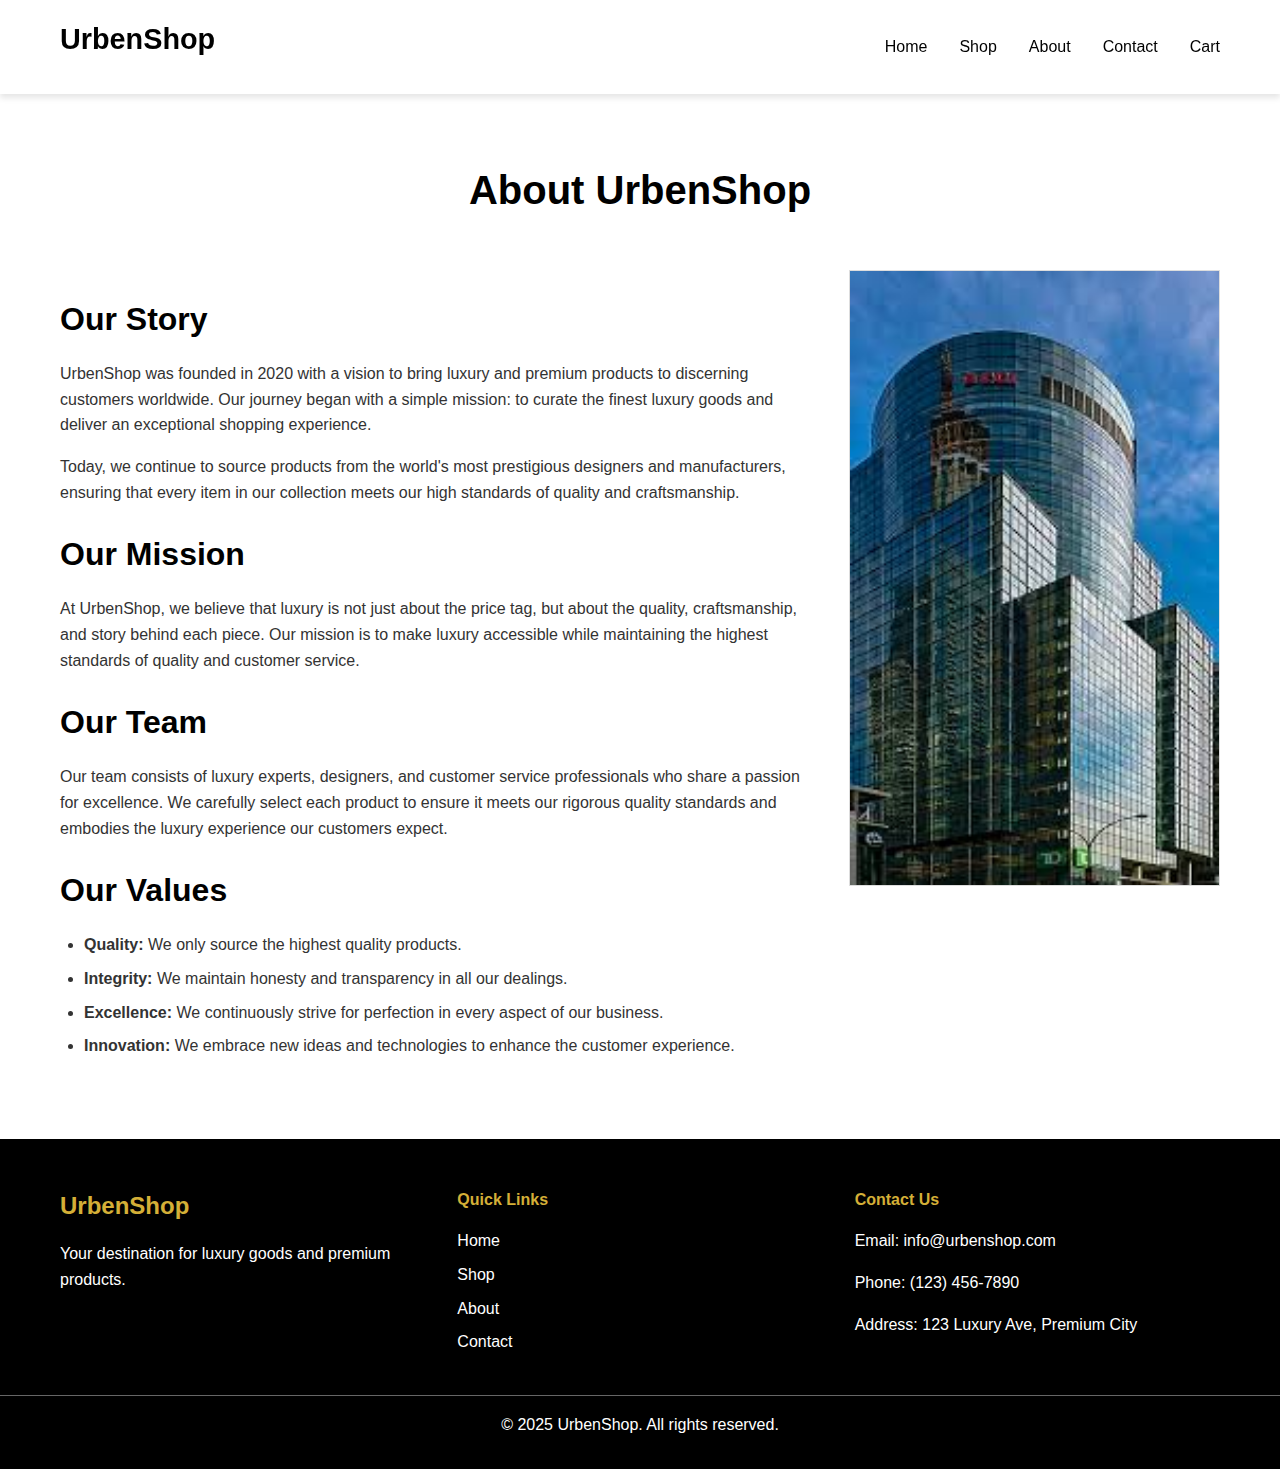
<file: about.html>
<!DOCTYPE html>
<html lang="en">
<head>
    <meta charset="UTF-8">
    <meta name="viewport" content="width=device-width, initial-scale=1.0">
    <title>About Us - UrbenShop</title>
    <link rel="stylesheet" href="css/style.css">
</head>
<body>
    <!-- Header Section with Navigation -->
    <header>
        <!-- Navigation bar with logo and links to all pages -->
        <nav class="navbar">
            <div class="nav-container">
                <div class="logo">
                    <h2>UrbenShop</h2>
                </div>
                <ul class="nav-menu">
                    <li><a href="index.html">Home</a></li>
                    <li><a href="shop.html">Shop</a></li>
                    <li><a href="about.html">About</a></li>
                    <li><a href="contact.html">Contact</a></li>
                    <li><a href="cart.html">Cart</a></li>
                </ul>
                <div class="hamburger">
                    <span class="bar"></span>
                    <span class="bar"></span>
                    <span class="bar"></span>
                </div>
            </div>
        </nav>
    </header>

    <!-- About Us Section -->
    <section class="about-us">
        <div class="container">
            <h1>About UrbenShop</h1>
            
            <!-- Information about UrbenShop, its purpose, and team -->
            <div class="about-content">
                <div class="about-text">
                    <h2>Our Story</h2>
                    <p>UrbenShop was founded in 2020 with a vision to bring luxury and premium products to discerning customers worldwide. Our journey began with a simple mission: to curate the finest luxury goods and deliver an exceptional shopping experience.</p>
                    
                    <p>Today, we continue to source products from the world's most prestigious designers and manufacturers, ensuring that every item in our collection meets our high standards of quality and craftsmanship.</p>
                    
                    <h2>Our Mission</h2>
                    <p>At UrbenShop, we believe that luxury is not just about the price tag, but about the quality, craftsmanship, and story behind each piece. Our mission is to make luxury accessible while maintaining the highest standards of quality and customer service.</p>
                    
                    <h2>Our Team</h2>
                    <p>Our team consists of luxury experts, designers, and customer service professionals who share a passion for excellence. We carefully select each product to ensure it meets our rigorous quality standards and embodies the luxury experience our customers expect.</p>
                    
                    <h2>Our Values</h2>
                    <ul class="values-list">
                        <li><strong>Quality:</strong> We only source the highest quality products.</li>
                        <li><strong>Integrity:</strong> We maintain honesty and transparency in all our dealings.</li>
                        <li><strong>Excellence:</strong> We continuously strive for perfection in every aspect of our business.</li>
                        <li><strong>Innovation:</strong> We embrace new ideas and technologies to enhance the customer experience.</li>
                    </ul>
                </div>
                
                <div class="about-image">
                    <img src="images/about.jpg" alt="UrbenShop Office">
                </div>
            </div>
        </div>
    </section>

    <!-- Footer with links and contact info -->
    <footer>
        <div class="footer-container">
            <div class="footer-section">
                <h3>UrbenShop</h3>
                <p>Your destination for luxury goods and premium products.</p>
            </div>
            <div class="footer-section">
                <h4>Quick Links</h4>
                <ul>
                    <li><a href="index.html">Home</a></li>
                    <li><a href="shop.html">Shop</a></li>
                    <li><a href="about.html">About</a></li>
                    <li><a href="contact.html">Contact</a></li>
                </ul>
            </div>
            <div class="footer-section">
                <h4>Contact Us</h4>
                <p>Email: info@urbenshop.com</p>
                <p>Phone: (123) 456-7890</p>
                <p>Address: 123 Luxury Ave, Premium City</p>
            </div>
        </div>
        <div class="footer-bottom">
            <p>&copy; 2025 UrbenShop. All rights reserved.</p>
        </div>
    </footer>

    <script src="javascript/script.js"></script>
</body>
</html>
</file>
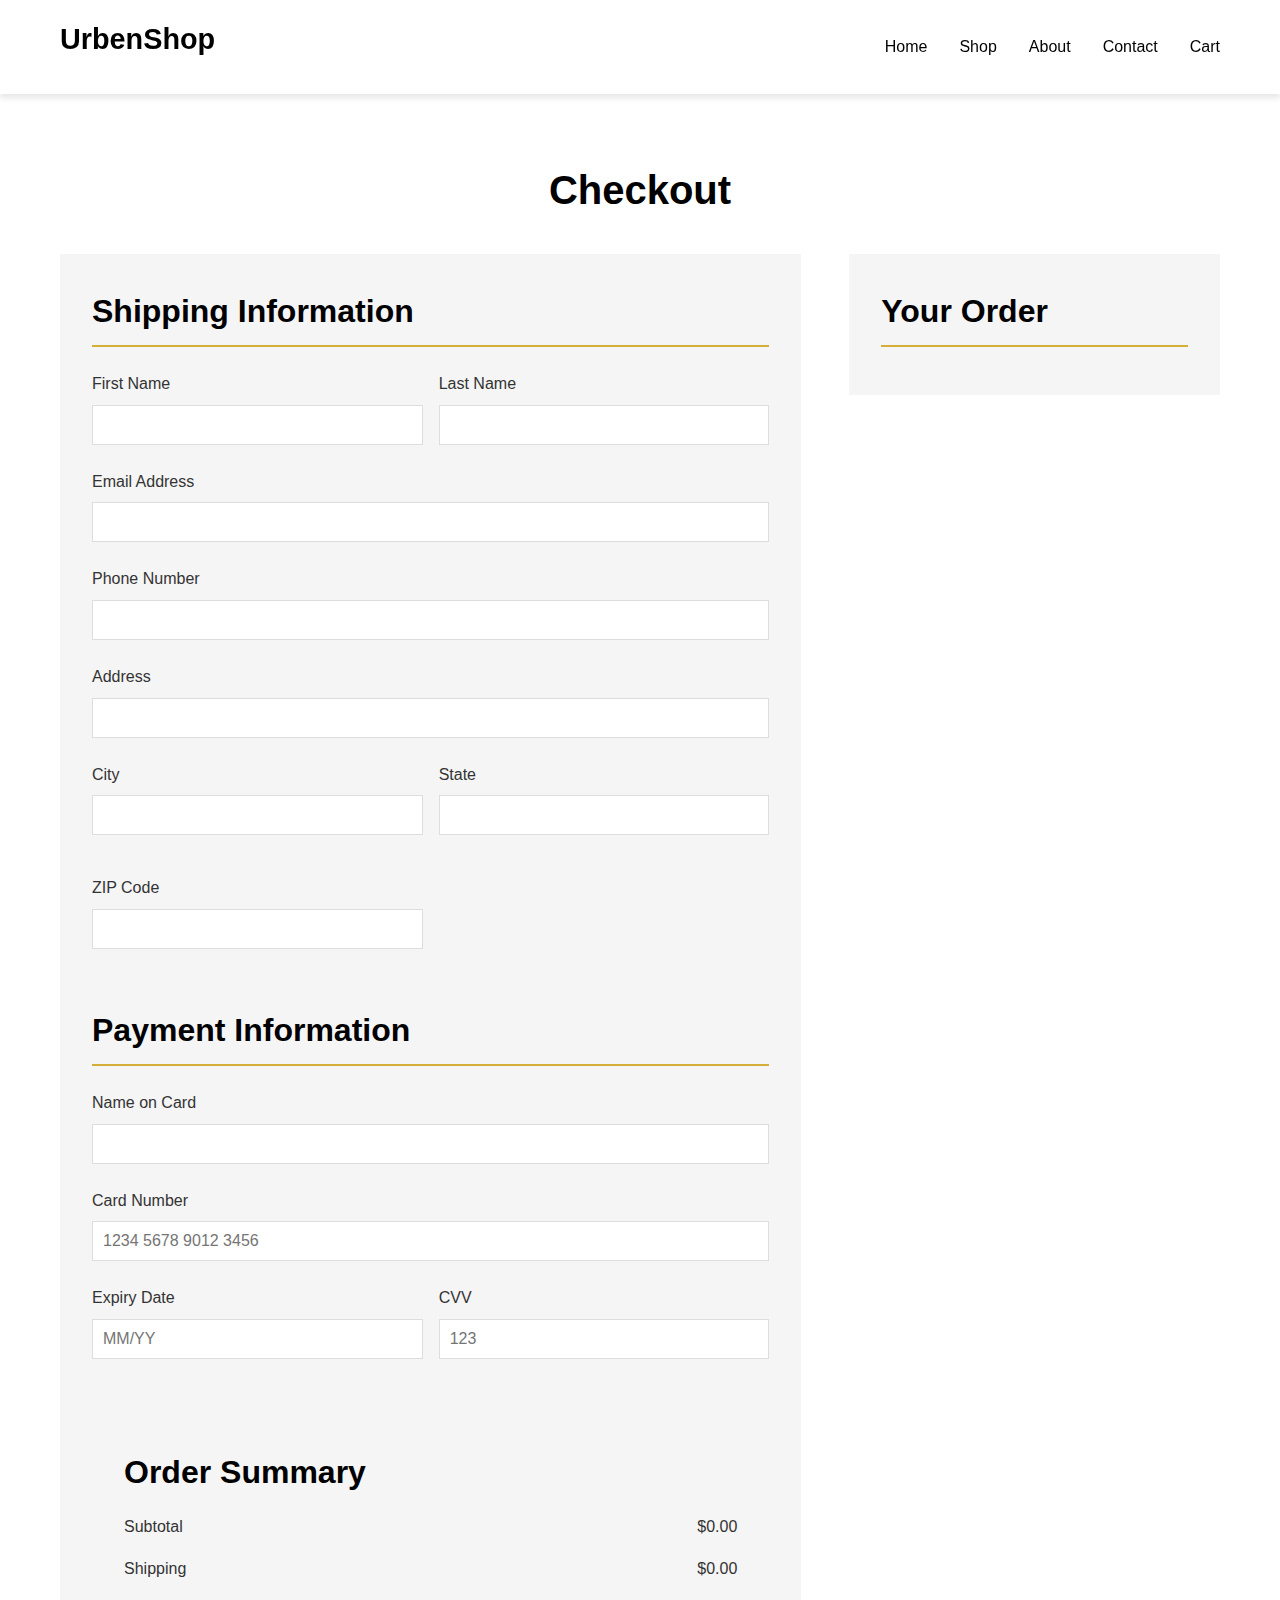
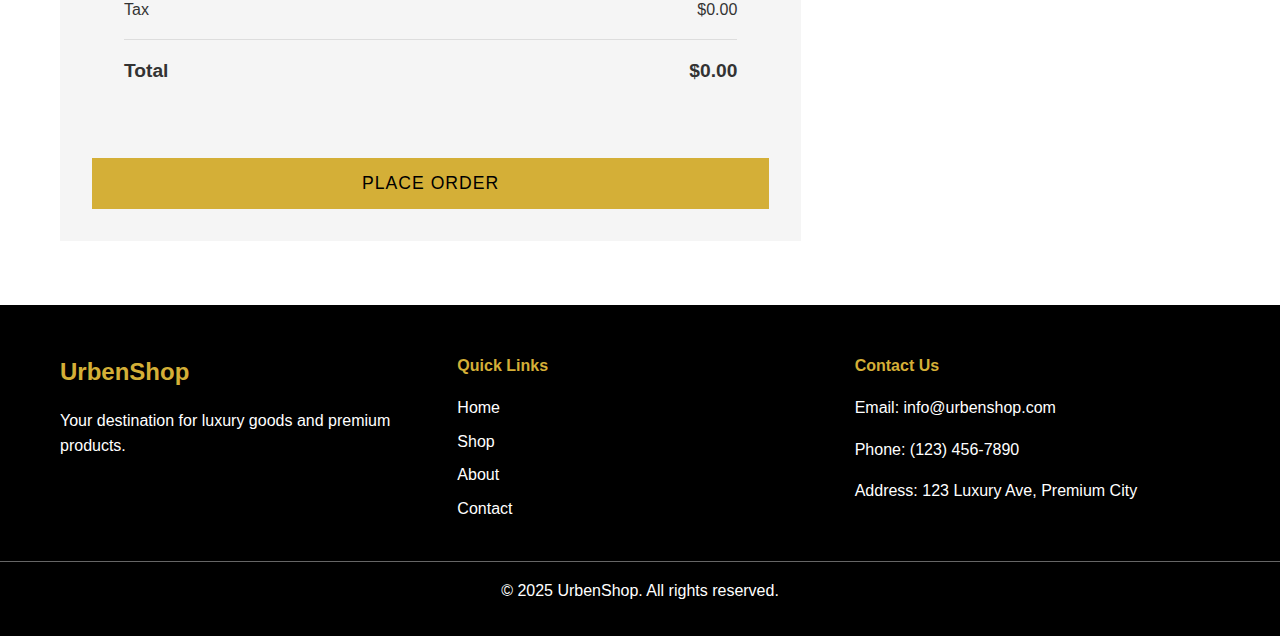
<file: checkout.html>
<!DOCTYPE html>
<html lang="en">
<head>
    <meta charset="UTF-8">
    <meta name="viewport" content="width=device-width, initial-scale=1.0">
    <title>Checkout - UrbenShop</title>
    <link rel="stylesheet" href="css/style.css">
</head>
<body>
    <!-- Header Section with Navigation -->
    <header>
        <!-- Navigation bar with logo and links to all pages -->
        <nav class="navbar">
            <div class="nav-container">
                <div class="logo">
                    <h2>UrbenShop</h2>
                </div>
                <ul class="nav-menu">
                    <li><a href="index.html">Home</a></li>
                    <li><a href="shop.html">Shop</a></li>
                    <li><a href="about.html">About</a></li>
                    <li><a href="contact.html">Contact</a></li>
                    <li><a href="cart.html">Cart</a></li>
                </ul>
                <div class="hamburger">
                    <span class="bar"></span>
                    <span class="bar"></span>
                    <span class="bar"></span>
                </div>
            </div>
        </nav>
    </header>

    <!-- Checkout Section -->
    <section class="checkout">
        <div class="container">
            <h1>Checkout</h1>
            
            <div class="checkout-container">
                <!-- Form for user details and payment info -->
                <form class="checkout-form" id="checkoutForm" onsubmit="return validateCheckoutForm(event)">
                    <div class="form-section">
                        <h2>Shipping Information</h2>
                        
                        <div class="form-row">
                            <div class="form-group">
                                <label for="firstName">First Name</label>
                                <input type="text" id="firstName" name="firstName" required>
                            </div>
                            
                            <div class="form-group">
                                <label for="lastName">Last Name</label>
                                <input type="text" id="lastName" name="lastName" required>
                            </div>
                        </div>
                        
                        <div class="form-group">
                            <label for="email">Email Address</label>
                            <input type="email" id="email" name="email" required>
                        </div>
                        
                        <div class="form-group">
                            <label for="phone">Phone Number</label>
                            <input type="tel" id="phone" name="phone" required>
                        </div>
                        
                        <div class="form-group">
                            <label for="address">Address</label>
                            <input type="text" id="address" name="address" required>
                        </div>
                        
                        <div class="form-row">
                            <div class="form-group">
                                <label for="city">City</label>
                                <input type="text" id="city" name="city" required>
                            </div>
                            
                            <div class="form-group">
                                <label for="state">State</label>
                                <input type="text" id="state" name="state" required>
                            </div>
                            
                            <div class="form-group">
                                <label for="zip">ZIP Code</label>
                                <input type="text" id="zip" name="zip" required>
                            </div>
                        </div>
                    </div>
                    
                    <div class="form-section">
                        <h2>Payment Information</h2>
                        
                        <div class="form-group">
                            <label for="cardName">Name on Card</label>
                            <input type="text" id="cardName" name="cardName" required>
                        </div>
                        
                        <div class="form-group">
                            <label for="cardNumber">Card Number</label>
                            <input type="text" id="cardNumber" name="cardNumber" placeholder="1234 5678 9012 3456" required>
                        </div>
                        
                        <div class="form-row">
                            <div class="form-group">
                                <label for="expiryDate">Expiry Date</label>
                                <input type="text" id="expiryDate" name="expiryDate" placeholder="MM/YY" required>
                            </div>
                            
                            <div class="form-group">
                                <label for="cvv">CVV</label>
                                <input type="text" id="cvv" name="cvv" placeholder="123" required>
                            </div>
                        </div>
                    </div>
                    
                    <!-- Order Summary -->
                    <div class="order-summary">
                        <h2>Order Summary</h2>
                        <div class="summary-item">
                            <span>Subtotal</span>
                            <span id="subtotal">$0.00</span>
                        </div>
                        <div class="summary-item">
                            <span>Shipping</span>
                            <span id="shipping">$0.00</span>
                        </div>
                        <div class="summary-item">
                            <span>Tax</span>
                            <span id="tax">$0.00</span>
                        </div>
                        <div class="summary-line"></div>
                        <div class="summary-item total">
                            <span>Total</span>
                            <span id="total">$0.00</span>
                        </div>
                    </div>
                    
                    <!-- Place Order Button -->
                    <button type="submit" class="btn place-order-btn">Place Order</button>
                </form>
                
                <!-- Cart Preview -->
                <div class="cart-preview">
                    <h2>Your Order</h2>
                    <div class="cart-items-preview" id="cartPreviewItems">
                        <!-- Cart items will be populated by JavaScript -->
                    </div>
                </div>
            </div>
        </div>
    </section>

    <!-- Footer with links and contact info -->
    <footer>
        <div class="footer-container">
            <div class="footer-section">
                <h3>UrbenShop</h3>
                <p>Your destination for luxury goods and premium products.</p>
            </div>
            <div class="footer-section">
                <h4>Quick Links</h4>
                <ul>
                    <li><a href="index.html">Home</a></li>
                    <li><a href="shop.html">Shop</a></li>
                    <li><a href="about.html">About</a></li>
                    <li><a href="contact.html">Contact</a></li>
                </ul>
            </div>
            <div class="footer-section">
                <h4>Contact Us</h4>
                <p>Email: info@urbenshop.com</p>
                <p>Phone: (123) 456-7890</p>
                <p>Address: 123 Luxury Ave, Premium City</p>
            </div>
        </div>
        <div class="footer-bottom">
            <p>&copy; 2025 UrbenShop. All rights reserved.</p>
        </div>
    </footer>

    <script src="javascript/script.js"></script>
</body>
</html>
</file>
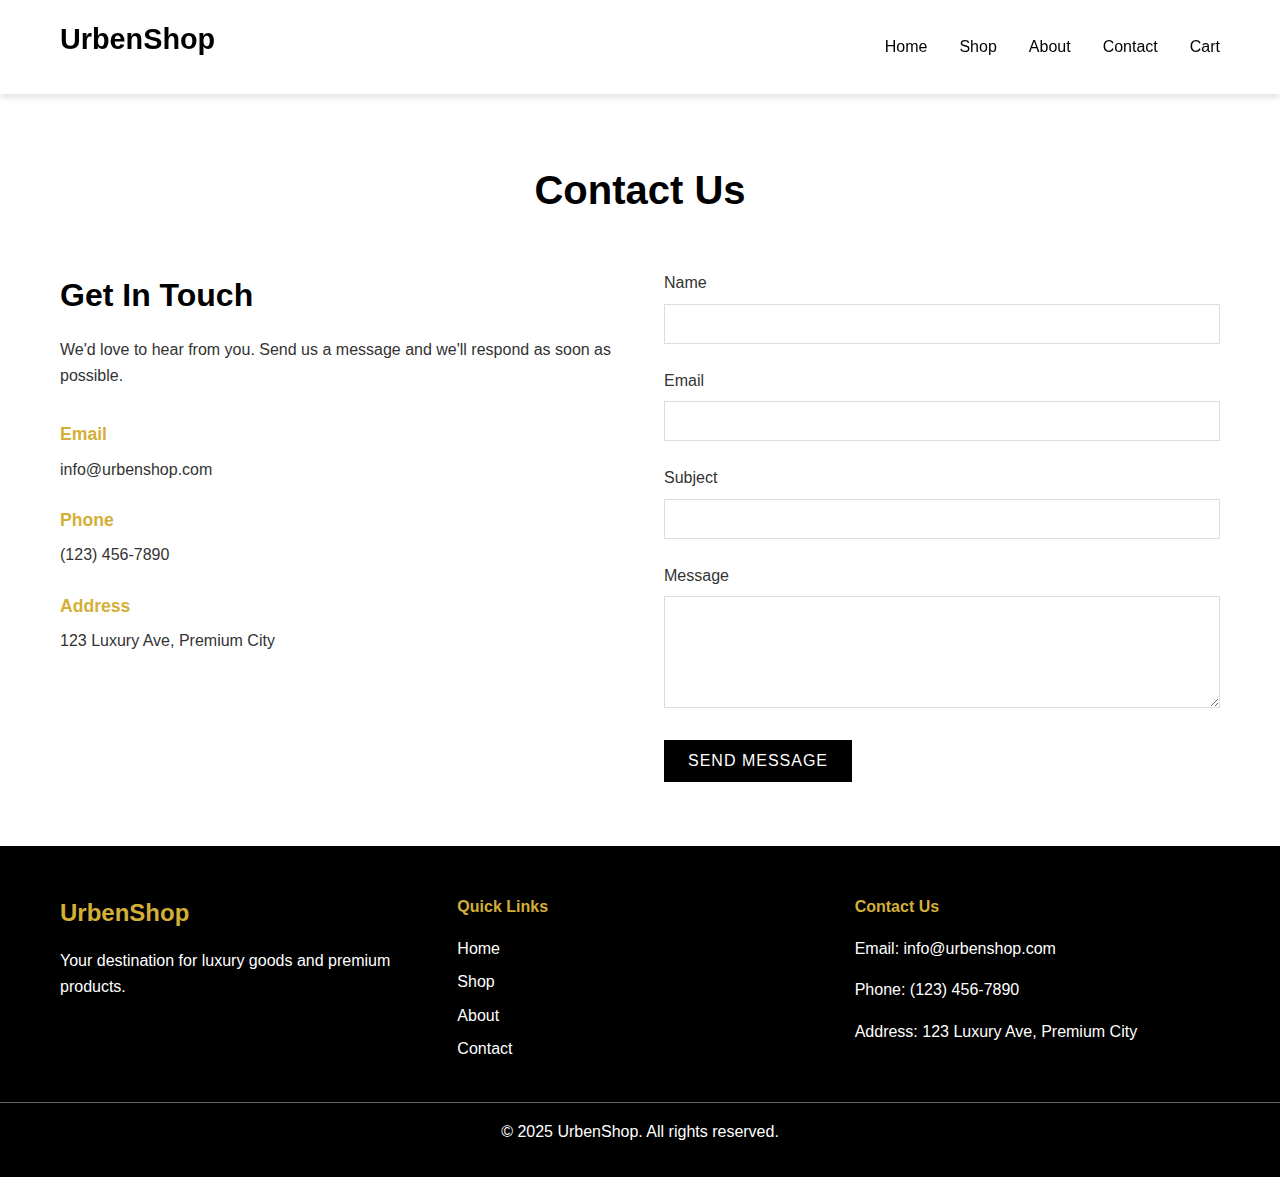
<file: contact.html>
<!DOCTYPE html>
<html lang="en">
<head>
    <meta charset="UTF-8">
    <meta name="viewport" content="width=device-width, initial-scale=1.0">
    <title>Contact Us - UrbenShop</title>
    <link rel="stylesheet" href="css/style.css">
</head>
<body>
    <!-- Header Section with Navigation -->
    <header>
        <!-- Navigation bar with logo and links to all pages -->
        <nav class="navbar">
            <div class="nav-container">
                <div class="logo">
                    <h2>UrbenShop</h2>
                </div>
                <ul class="nav-menu">
                    <li><a href="index.html">Home</a></li>
                    <li><a href="shop.html">Shop</a></li>
                    <li><a href="about.html">About</a></li>
                    <li><a href="contact.html">Contact</a></li>
                    <li><a href="cart.html">Cart</a></li>
                </ul>
                <div class="hamburger">
                    <span class="bar"></span>
                    <span class="bar"></span>
                    <span class="bar"></span>
                </div>
            </div>
        </nav>
    </header>

    <!-- Contact Form Section -->
    <section class="contact">
        <div class="container">
            <h1>Contact Us</h1>
            
            <!-- Contact form with name, email, message, and submit button -->
            <div class="contact-container">
                <div class="contact-info">
                    <h2>Get In Touch</h2>
                    <p>We'd love to hear from you. Send us a message and we'll respond as soon as possible.</p>
                    
                    <div class="contact-details">
                        <div class="contact-item">
                            <h3>Email</h3>
                            <p>info@urbenshop.com</p>
                        </div>
                        <div class="contact-item">
                            <h3>Phone</h3>
                            <p>(123) 456-7890</p>
                        </div>
                        <div class="contact-item">
                            <h3>Address</h3>
                            <p>123 Luxury Ave, Premium City</p>
                        </div>
                    </div>
                </div>
                
                <form class="contact-form" id="contactForm" onsubmit="return validateContactForm(event)">
                    <div class="form-group">
                        <label for="name">Name</label>
                        <input type="text" id="name" name="name" required>
                    </div>
                    
                    <div class="form-group">
                        <label for="email">Email</label>
                        <input type="email" id="email" name="email" required>
                    </div>
                    
                    <div class="form-group">
                        <label for="subject">Subject</label>
                        <input type="text" id="subject" name="subject" required>
                    </div>
                    
                    <div class="form-group">
                        <label for="message">Message</label>
                        <textarea id="message" name="message" rows="5" required></textarea>
                    </div>
                    
                    <button type="submit" class="btn">Send Message</button>
                </form>
            </div>
        </div>
    </section>

    <!-- Footer with links and contact info -->
    <footer>
        <div class="footer-container">
            <div class="footer-section">
                <h3>UrbenShop</h3>
                <p>Your destination for luxury goods and premium products.</p>
            </div>
            <div class="footer-section">
                <h4>Quick Links</h4>
                <ul>
                    <li><a href="index.html">Home</a></li>
                    <li><a href="shop.html">Shop</a></li>
                    <li><a href="about.html">About</a></li>
                    <li><a href="contact.html">Contact</a></li>
                </ul>
            </div>
            <div class="footer-section">
                <h4>Contact Us</h4>
                <p>Email: info@urbenshop.com</p>
                <p>Phone: (123) 456-7890</p>
                <p>Address: 123 Luxury Ave, Premium City</p>
            </div>
        </div>
        <div class="footer-bottom">
            <p>&copy; 2025 UrbenShop. All rights reserved.</p>
        </div>
    </footer>

    <script src="javascript/script.js"></script>
</body>
</html>
</file>
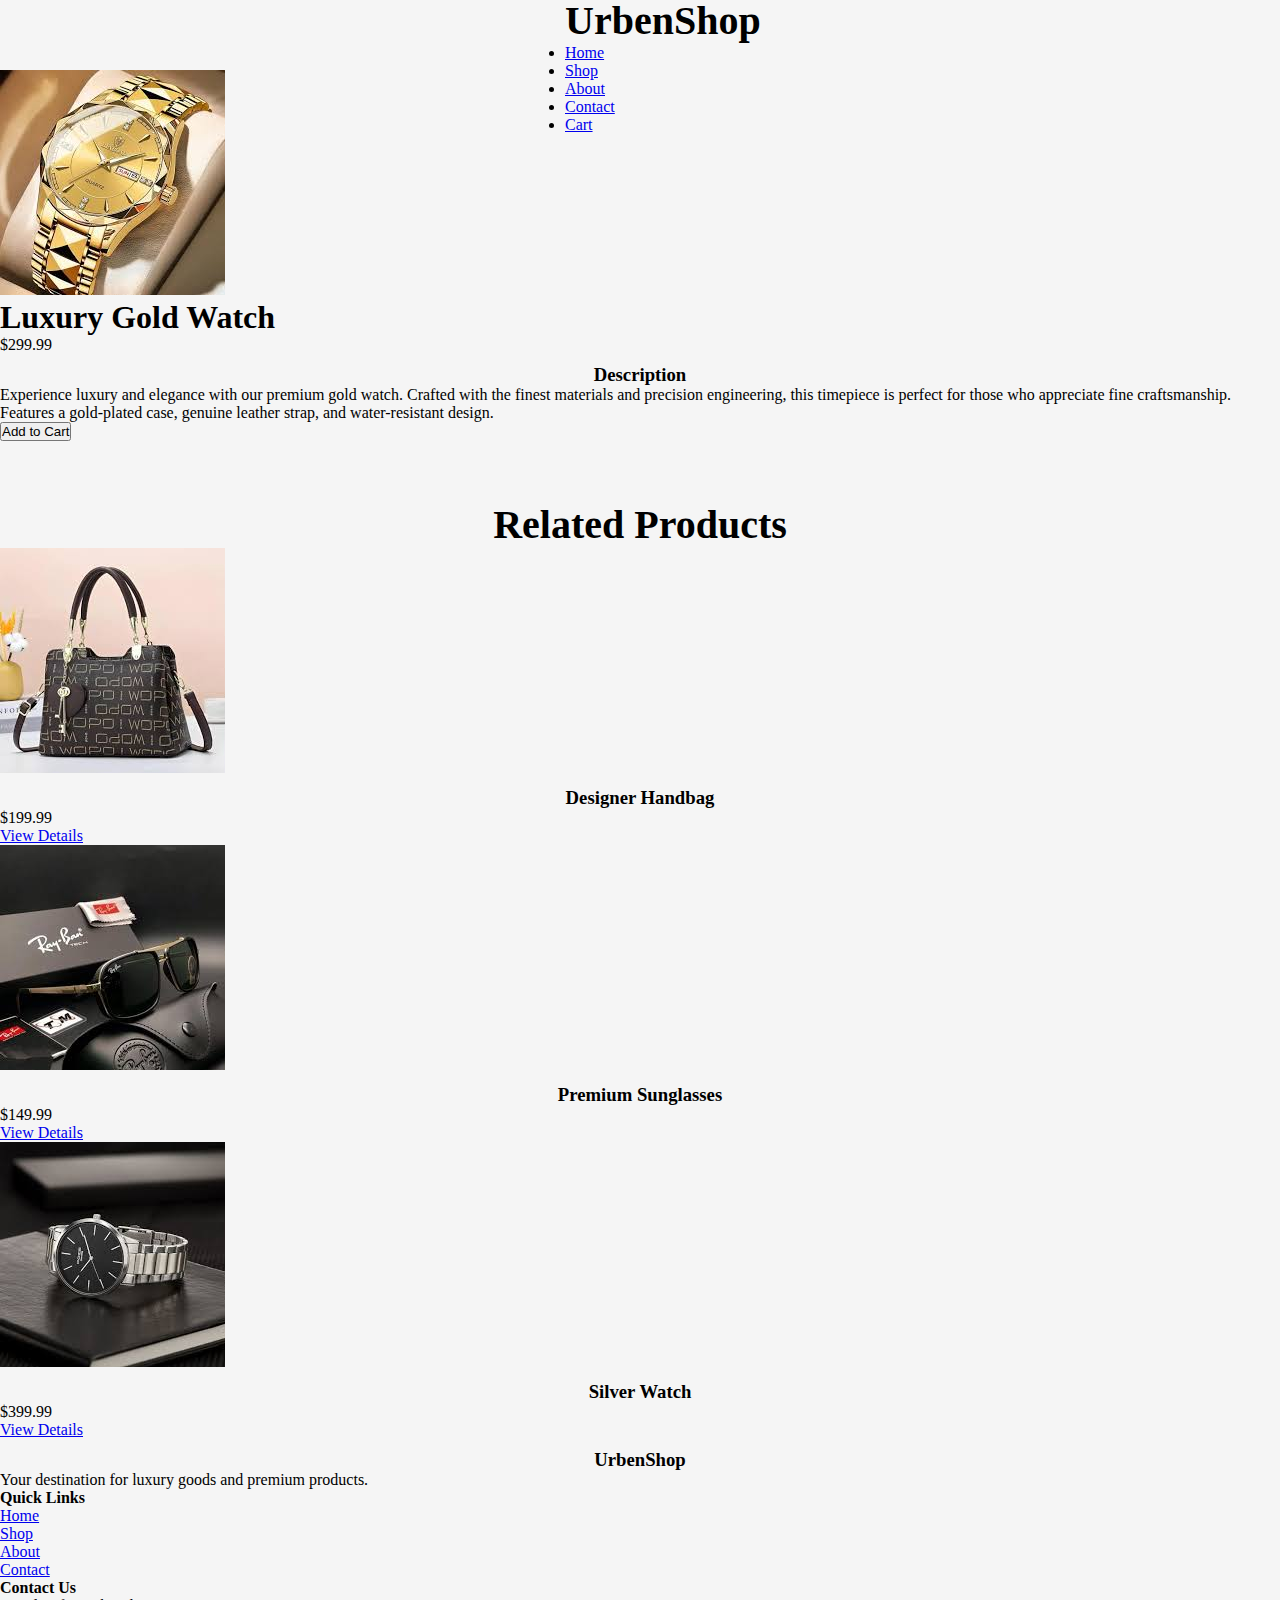
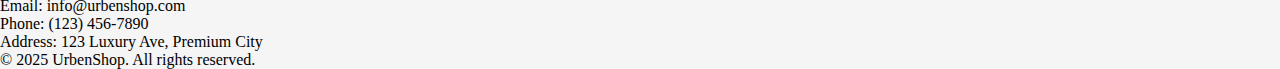
<file: product.html>
<!DOCTYPE html>
<html lang="en">
<head>
    <meta charset="UTF-8">
    <meta name="viewport" content="width=device-width, initial-scale=1.0">
    <title>Product Details - UrbenShop</title>
    <link rel="stylesheet" href="style.css">
</head>
<body>
    <!-- Header Section with Navigation -->
    <header>
        <!-- Navigation bar with logo and links to all pages -->
        <nav class="navbar">
            <div class="nav-container">
                <div class="logo">
                    <h2>UrbenShop</h2>
                </div>
                <ul class="nav-menu">
                    <li><a href="index.html">Home</a></li>
                    <li><a href="shop.html">Shop</a></li>
                    <li><a href="about.html">About</a></li>
                    <li><a href="contact.html">Contact</a></li>
                    <li><a href="cart.html">Cart</a></li>
                </ul>
                <div class="hamburger">
                    <span class="bar"></span>
                    <span class="bar"></span>
                    <span class="bar"></span>
                </div>
            </div>
        </nav>
    </header>

    <!-- Product Details Section -->
    <section class="product-details">
        <div class="container">
            <div class="product-container">
                <!-- Large image for the product -->
                <div class="product-image">
                    <img id="mainImage" src="images/product1.jpg" alt="Luxury Gold Watch">
                </div>
                
                <!-- Product title, price, description, and "Add to Cart" button -->
                <div class="product-info">
                    <h1 id="productName">Luxury Gold Watch</h1>
                    <p class="price" id="productPrice">$299.99</p>
                    <div class="product-description">
                        <h3>Description</h3>
                        <p id="productDesc">Experience luxury and elegance with our premium gold watch. Crafted with the finest materials and precision engineering, this timepiece is perfect for those who appreciate fine craftsmanship. Features a gold-plated case, genuine leather strap, and water-resistant design.</p>
                    </div>
                    <button class="add-to-cart-btn" onclick="addToCart('Luxury Gold Watch', 299.99)">Add to Cart</button>
                </div>
            </div>
            
            <!-- Related products section -->
            <div class="related-products">
                <h2>Related Products</h2>
                <div class="products-grid">
                    <div class="product-card">
                        <img src="images/product2.jpg" alt="Designer Handbag">
                        <h3>Designer Handbag</h3>
                        <p class="price">$199.99</p>
                        <a href="product.html?id=2" class="btn">View Details</a>
                    </div>
                    <div class="product-card">
                        <img src="images/product3.jpg" alt="Premium Sunglasses">
                        <h3>Premium Sunglasses</h3>
                        <p class="price">$149.99</p>
                        <a href="product.html?id=3" class="btn">View Details</a>
                    </div>
                    <div class="product-card">
                        <img src="images/product6.jpg" alt="Silver Watch">
                        <h3>Silver Watch</h3>
                        <p class="price">$399.99</p>
                        <a href="product.html?id=6" class="btn">View Details</a>
                    </div>
                </div>
            </div>
        </div>
    </section>

    <!-- Footer with links and contact info -->
    <footer>
        <div class="footer-container">
            <div class="footer-section">
                <h3>UrbenShop</h3>
                <p>Your destination for luxury goods and premium products.</p>
            </div>
            <div class="footer-section">
                <h4>Quick Links</h4>
                <ul>
                    <li><a href="index.html">Home</a></li>
                    <li><a href="shop.html">Shop</a></li>
                    <li><a href="about.html">About</a></li>
                    <li><a href="contact.html">Contact</a></li>
                </ul>
            </div>
            <div class="footer-section">
                <h4>Contact Us</h4>
                <p>Email: info@urbenshop.com</p>
                <p>Phone: (123) 456-7890</p>
                <p>Address: 123 Luxury Ave, Premium City</p>
            </div>
        </div>
        <div class="footer-bottom">
            <p>&copy; 2025 UrbenShop. All rights reserved.</p>
        </div>
    </footer>

    <script src="script.js"></script>
</body>
</html>
</file>
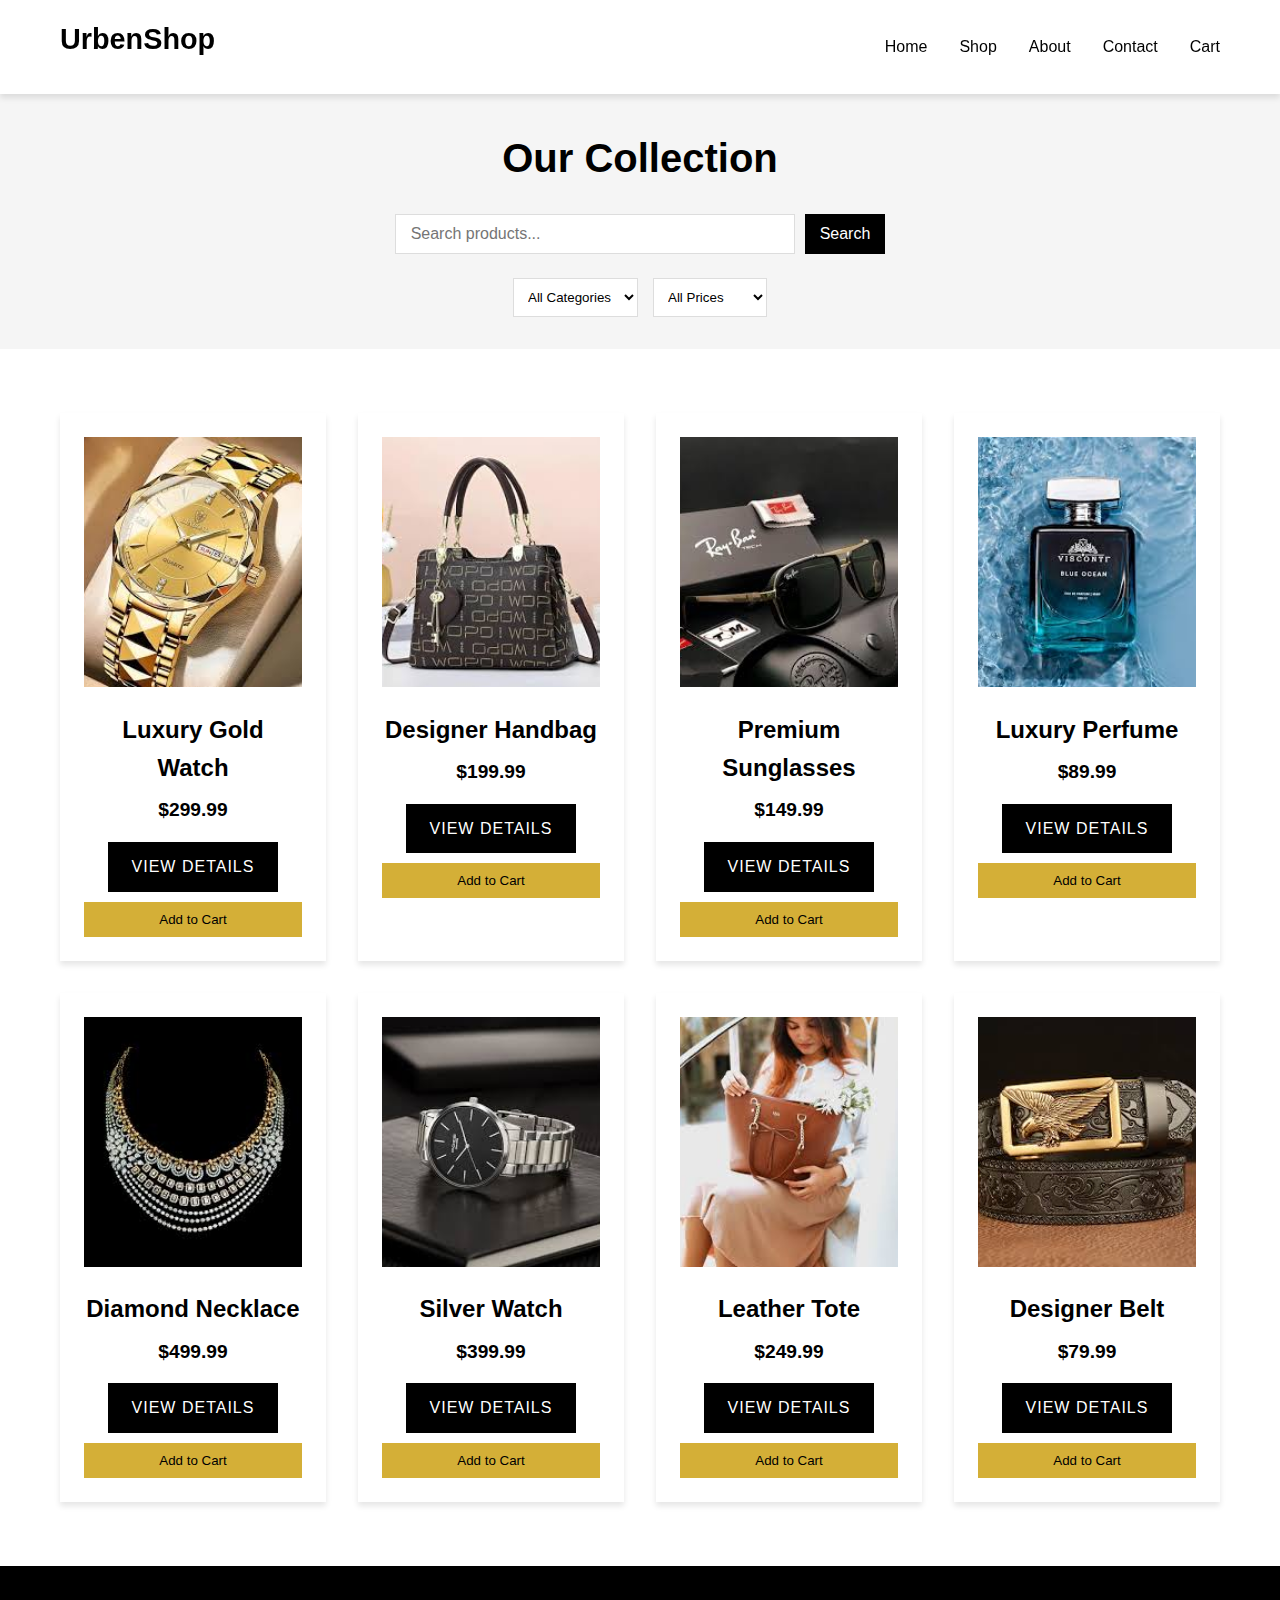
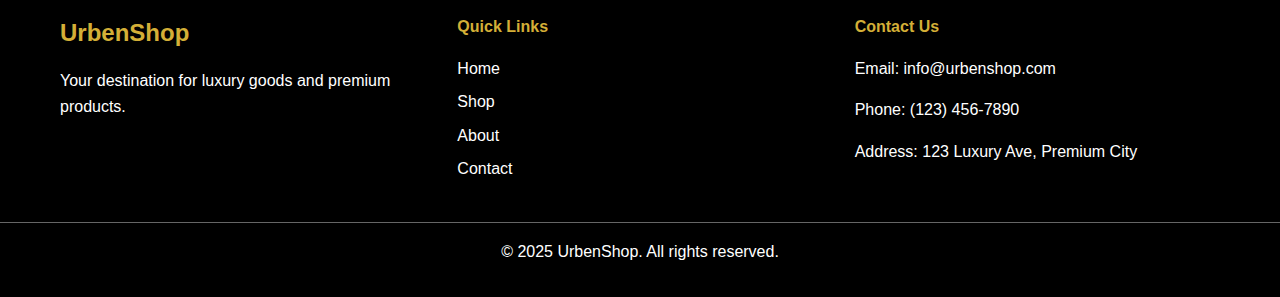
<file: shop.html>
<!DOCTYPE html>
<html lang="en">
<head>
    <meta charset="UTF-8">
    <meta name="viewport" content="width=device-width, initial-scale=1.0">
    <title>Shop - UrbenShop</title>
    <link rel="stylesheet" href="css/style.css">
</head>
<body>
    <!-- Header Section with Navigation -->
    <header>
        <!-- Navigation bar with logo and links to all pages -->
        <nav class="navbar">
            <div class="nav-container">
                <div class="logo">
                    <h2>UrbenShop</h2>
                </div>
                <ul class="nav-menu">
                    <li><a href="index.html">Home</a></li>
                    <li><a href="shop.html">Shop</a></li>
                    <li><a href="about.html">About</a></li>
                    <li><a href="contact.html">Contact</a></li>
                    <li><a href="cart.html">Cart</a></li>
                </ul>
                <div class="hamburger">
                    <span class="bar"></span>
                    <span class="bar"></span>
                    <span class="bar"></span>
                </div>
            </div>
        </nav>
    </header>

    <!-- Search and Filter Section -->
    <section class="search-filter">
        <div class="container">
            <h1>Our Collection</h1>
            <div class="search-box">
                <input type="text" id="searchInput" placeholder="Search products...">
                <button onclick="searchProducts()">Search</button>
            </div>
            <div class="filter-options">
                <select id="categoryFilter" onchange="filterProducts()">
                    <option value="all">All Categories</option>
                    <option value="watches">Watches</option>
                    <option value="bags">Bags</option>
                    <option value="jewelry">Jewelry</option>
                    <option value="accessories">Accessories</option>
                </select>
                <select id="priceFilter" onchange="filterProducts()">
                    <option value="all">All Prices</option>
                    <option value="low">Under $100</option>
                    <option value="medium">$100 - $300</option>
                    <option value="high">Over $300</option>
                </select>
            </div>
        </div>
    </section>

    <!-- Product Grid Section -->
    <section class="shop-products">
        <div class="container">
            <!-- Products will be displayed in a grid layout -->
            <div class="products-grid" id="productsGrid">
                <!-- Product 1 -->
                <div class="product-card" data-category="watches" data-price="299.99">
                    <img src="images/product1.jpg" alt="Luxury Gold Watch">
                    <h3>Luxury Gold Watch</h3>
                    <p class="price">$299.99</p>
                    <a href="product.html?id=1" class="btn">View Details</a>
                    <button class="add-to-cart-btn" onclick="addToCart('Luxury Gold Watch', 299.99)">Add to Cart</button>
                </div>
                
                <!-- Product 2 -->
                <div class="product-card" data-category="bags" data-price="199.99">
                    <img src="images/product2.jpg" alt="Designer Handbag">
                    <h3>Designer Handbag</h3>
                    <p class="price">$199.99</p>
                    <a href="product.html?id=2" class="btn">View Details</a>
                    <button class="add-to-cart-btn" onclick="addToCart('Designer Handbag', 199.99)">Add to Cart</button>
                </div>
                
                <!-- Product 3 -->
                <div class="product-card" data-category="accessories" data-price="149.99">
                    <img src="images/product3.jpg" alt="Premium Sunglasses">
                    <h3>Premium Sunglasses</h3>
                    <p class="price">$149.99</p>
                    <a href="product.html?id=3" class="btn">View Details</a>
                    <button class="add-to-cart-btn" onclick="addToCart('Premium Sunglasses', 149.99)">Add to Cart</button>
                </div>
                
                <!-- Product 4 -->
                <div class="product-card" data-category="accessories" data-price="89.99">
                    <img src="images/product4.jpg" alt="Luxury Perfume">
                    <h3>Luxury Perfume</h3>
                    <p class="price">$89.99</p>
                    <a href="product.html?id=4" class="btn">View Details</a>
                    <button class="add-to-cart-btn" onclick="addToCart('Luxury Perfume', 89.99)">Add to Cart</button>
                </div>
                
                <!-- Product 5 -->
                <div class="product-card" data-category="jewelry" data-price="499.99">
                    <img src="images/product5.jpg" alt="Diamond Necklace">
                    <h3>Diamond Necklace</h3>
                    <p class="price">$499.99</p>
                    <a href="product.html?id=5" class="btn">View Details</a>
                    <button class="add-to-cart-btn" onclick="addToCart('Diamond Necklace', 499.99)">Add to Cart</button>
                </div>
                
                <!-- Product 6 -->
                <div class="product-card" data-category="watches" data-price="399.99">
                    <img src="images/product6.jpg" alt="Silver Watch">
                    <h3>Silver Watch</h3>
                    <p class="price">$399.99</p>
                    <a href="product.html?id=6" class="btn">View Details</a>
                    <button class="add-to-cart-btn" onclick="addToCart('Silver Watch', 399.99)">Add to Cart</button>
                </div>
                
                <!-- Product 7 -->
                <div class="product-card" data-category="bags" data-price="249.99">
                    <img src="images/product7.jpg" alt="Leather Tote">
                    <h3>Leather Tote</h3>
                    <p class="price">$249.99</p>
                    <a href="product.html?id=7" class="btn">View Details</a>
                    <button class="add-to-cart-btn" onclick="addToCart('Leather Tote', 249.99)">Add to Cart</button>
                </div>
                
                <!-- Product 8 -->
                <div class="product-card" data-category="accessories" data-price="79.99">
                    <img src="images/product8.jpg" alt="Designer Belt">
                    <h3>Designer Belt</h3>
                    <p class="price">$79.99</p>
                    <a href="product.html?id=8" class="btn">View Details</a>
                    <button class="add-to-cart-btn" onclick="addToCart('Designer Belt', 79.99)">Add to Cart</button>
                </div>
            </div>
        </div>
    </section>

    <!-- Footer with links and contact info -->
    <footer>
        <div class="footer-container">
            <div class="footer-section">
                <h3>UrbenShop</h3>
                <p>Your destination for luxury goods and premium products.</p>
            </div>
            <div class="footer-section">
                <h4>Quick Links</h4>
                <ul>
                    <li><a href="index.html">Home</a></li>
                    <li><a href="shop.html">Shop</a></li>
                    <li><a href="about.html">About</a></li>
                    <li><a href="contact.html">Contact</a></li>
                </ul>
            </div>
            <div class="footer-section">
                <h4>Contact Us</h4>
                <p>Email: info@urbenshop.com</p>
                <p>Phone: (123) 456-7890</p>
                <p>Address: 123 Luxury Ave, Premium City</p>
            </div>
        </div>
        <div class="footer-bottom">
            <p>&copy; 2025 UrbenShop. All rights reserved.</p>
        </div>
    </footer>

    <script src="javascript/script.js"></script>
</body>
</html>
</file>
<file: css/style.css>
* {
    margin: 0;
    padding: 0;
    box-sizing: border-box;
}

:root {
    --primary-color: #000;
    --secondary-color: #fff;
    --accent-color: #d4af37;
    --light-gray: #f5f5f5;
    --dark-gray: #333;
    --medium-gray: #666;
    --border-color: #ddd;
    --shadow: 0 4px 6px rgba(0, 0, 0, 0.1);
    --transition: all 0.3s ease;
}

body {
    font-family: 'Arial', sans-serif;
    line-height: 1.6;
    color: var(--dark-gray);
    background-color: var(--secondary-color);
}

.container {
    max-width: 1200px;
    margin: 0 auto;
    padding: 0 20px;
}

/* Typography */
h1, h2, h3 {
    font-weight: 600;
    margin-bottom: 1rem;
    color: var(--primary-color);
}

h1 {
    font-size: 2.5rem;
}

h2 {
    font-size: 2rem;
}

h3 {
    font-size: 1.5rem;
}

p {
    margin-bottom: 1rem;
}

/* Buttons */
.btn {
    display: inline-block;
    padding: 12px 24px;
    background-color: var(--primary-color);
    color: var(--secondary-color);
    text-decoration: none;
    border: none;
    cursor: pointer;
    font-size: 1rem;
    transition: var(--transition);
    border-radius: 0;
    text-transform: uppercase;
    letter-spacing: 1px;
}

.btn:hover {
    background-color: var(--accent-color);
    color: var(--primary-color);
}

/* Header & Navigation */
header {
    background-color: var(--secondary-color);
    box-shadow: var(--shadow);
    position: sticky;
    top: 0;
    z-index: 1000;
}

.navbar {
    padding: 1rem 0;
}

.nav-container {
    max-width: 1200px;
    margin: 0 auto;
    padding: 0 20px;
    display: flex;
    justify-content: space-between;
    align-items: center;
}

.logo h2 {
    color: var(--primary-color);
    font-size: 1.8rem;
}

.nav-menu {
    display: flex;
    list-style: none;
}

.nav-menu li {
    margin-left: 2rem;
}

.nav-menu a {
    text-decoration: none;
    color: var(--primary-color);
    font-weight: 500;
    transition: var(--transition);
}

.nav-menu a:hover {
    color: var(--accent-color);
}

.hamburger {
    display: none;
    flex-direction: column;
    cursor: pointer;
}

.bar {
    width: 25px;
    height: 3px;
    background-color: var(--primary-color);
    margin: 3px 0;
    transition: var(--transition);
}

/* Hero Section */
.hero {
    position: relative;
    height: 80vh;
    overflow: hidden;
}

.slider {
    position: relative;
    width: 100%;
    height: 100%;
}

.slide {
    position: absolute;
    top: 0;
    left: 0;
    width: 100%;
    height: 100%;
    opacity: 0;
    transition: opacity 0.5s ease-in-out;
    display: flex;
    align-items: center;
    justify-content: center;
    background: linear-gradient(rgba(0,0,0,0.5), rgba(0,0,0,0.5)), url('/Users/manavgarg/Documents/n-cap/urbenshop/UrbenShop/images/banner.jpg') no-repeat center center/cover;
}

.slide.active {
    opacity: 1;
}

.slide-content {
    text-align: center;
    color: var(--secondary-color);
    max-width: 800px;
    padding: 2rem;
}

.slide-content h1 {
    font-size: 3rem;
    margin-bottom: 1rem;
    color: var(--secondary-color);
}

.slide-content p {
    font-size: 1.2rem;
    margin-bottom: 2rem;
    color: var(--secondary-color);
}

.slider-controls {
    position: absolute;
    top: 50%;
    transform: translateY(-50%);
    width: 100%;
    display: flex;
    justify-content: space-between;
    padding: 0 2rem;
}

.prev-btn, .next-btn {
    background: rgba(0, 0, 0, 0.5);
    color: white;
    border: none;
    font-size: 1.5rem;
    padding: 10px 15px;
    cursor: pointer;
    transition: var(--transition);
}

.prev-btn:hover, .next-btn:hover {
    background: rgba(212, 175, 55, 0.8);
}

.slider-dots {
    position: absolute;
    bottom: 30px;
    left: 50%;
    transform: translateX(-50%);
    display: flex;
}

.dot {
    height: 15px;
    width: 15px;
    margin: 0 5px;
    background-color: rgba(255, 255, 255, 0.5);
    border-radius: 50%;
    cursor: pointer;
    transition: var(--transition);
}

.dot.active, .dot:hover {
    background-color: var(--accent-color);
}

/* Featured Products */
.featured-products {
    padding: 4rem 0;
    background-color: var(--light-gray);
}

.featured-products h2 {
    text-align: center;
    margin-bottom: 3rem;
}

.products-grid {
    display: grid;
    grid-template-columns: repeat(auto-fit, minmax(250px, 1fr));
    gap: 2rem;
}

.product-card {
    background: var(--secondary-color);
    padding: 1.5rem;
    text-align: center;
    box-shadow: var(--shadow);
    transition: var(--transition);
}

.product-card:hover {
    transform: translateY(-10px);
    box-shadow: 0 10px 20px rgba(0, 0, 0, 0.1);
}

.product-card img {
    width: 100%;
    height: 250px;
    object-fit: cover;
    margin-bottom: 1rem;
}

.product-card h3 {
    margin-bottom: 0.5rem;
}

.price {
    font-size: 1.2rem;
    font-weight: bold;
    color: var(--primary-color);
    margin-bottom: 1rem;
}

/* Categories Section */
.categories {
    padding: 4rem 0;
}

.categories h2 {
    text-align: center;
    margin-bottom: 3rem;
}

.categories-grid {
    display: grid;
    grid-template-columns: repeat(auto-fit, minmax(300px, 1fr));
    gap: 2rem;
}

.category-card {
    position: relative;
    height: 300px;
    overflow: hidden;
    border-radius: 4px;
}

.category-card img {
    width: 100%;
    height: 100%;
    object-fit: cover;
    transition: var(--transition);
}

.category-card:hover img {
    transform: scale(1.1);
}

.category-card h3 {
    position: absolute;
    bottom: 0;
    left: 0;
    right: 0;
    background: rgba(0, 0, 0, 0.7);
    color: white;
    padding: 1rem;
    margin: 0;
    text-align: center;
}

.category-card .btn {
    position: absolute;
    top: 50%;
    left: 50%;
    transform: translate(-50%, -50%);
    opacity: 0;
    transition: var(--transition);
}

.category-card:hover .btn {
    opacity: 1;
}

/* Special Offers */
.special-offers {
    padding: 4rem 0;
    background-color: var(--light-gray);
}

.special-offers h2 {
    text-align: center;
    margin-bottom: 3rem;
}

.offer-card {
    background: var(--secondary-color);
    padding: 3rem;
    text-align: center;
    box-shadow: var(--shadow);
    border-left: 5px solid var(--accent-color);
}

.offer-card h3 {
    font-size: 1.8rem;
    margin-bottom: 1rem;
    color: var(--accent-color);
}

/* Shop Page */
.search-filter {
    padding: 2rem 0;
    background-color: var(--light-gray);
    text-align: center;
}

.search-filter h1 {
    margin-bottom: 1.5rem;
}

.search-box {
    display: flex;
    justify-content: center;
    margin-bottom: 1.5rem;
    gap: 10px;
}

.search-box input, .search-box button {
    padding: 10px 15px;
    font-size: 1rem;
}

.search-box input {
    flex: 1;
    max-width: 400px;
    border: 1px solid var(--border-color);
}

.search-box button {
    background: var(--primary-color);
    color: var(--secondary-color);
    border: none;
    cursor: pointer;
}

.filter-options {
    display: flex;
    justify-content: center;
    gap: 15px;
}

.filter-options select {
    padding: 10px;
    border: 1px solid var(--border-color);
    background: var(--secondary-color);
}

.shop-products {
    padding: 4rem 0;
}

.shop-products h1 {
    text-align: center;
    margin-bottom: 2rem;
}

.add-to-cart-btn {
    background: var(--accent-color);
    color: var(--primary-color);
    border: none;
    padding: 10px 15px;
    cursor: pointer;
    transition: var(--transition);
    width: 100%;
    margin-top: 10px;
}

.add-to-cart-btn:hover {
    background: var(--primary-color);
    color: var(--secondary-color);
}

/* Product Details Page */
.product-details {
    padding: 4rem 0;
}

.product-container {
    display: grid;
    grid-template-columns: 1fr 1fr;
    gap: 3rem;
    margin-bottom: 3rem;
}

.product-image img {
    width: 100%;
    height: auto;
    border: 1px solid var(--border-color);
}

.product-info h1 {
    font-size: 2rem;
    margin-bottom: 1rem;
}

.product-description h3 {
    margin: 1.5rem 0 0.5rem 0;
}

.product-description p {
    line-height: 1.8;
}

.related-products h2 {
    margin: 3rem 0 2rem 0;
}

/* About Page */
.about-us {
    padding: 4rem 0;
}

.about-us h1 {
    text-align: center;
    margin-bottom: 3rem;
}

.about-content {
    display: grid;
    grid-template-columns: 2fr 1fr;
    gap: 3rem;
}

.about-text h2 {
    margin-top: 1.5rem;
}

.values-list {
    margin: 1rem 0;
    padding-left: 1.5rem;
}

.values-list li {
    margin-bottom: 0.5rem;
}

.about-image img {
    width: 100%;
    height: auto;
    border: 1px solid var(--border-color);
}

/* Contact Page */
.contact {
    padding: 4rem 0;
}

.contact h1 {
    text-align: center;
    margin-bottom: 3rem;
}

.contact-container {
    display: grid;
    grid-template-columns: 1fr 1fr;
    gap: 3rem;
}

.contact-info h2 {
    margin-bottom: 1rem;
}

.contact-details {
    margin-top: 2rem;
}

.contact-item {
    margin-bottom: 1.5rem;
}

.contact-item h3 {
    font-size: 1.1rem;
    margin-bottom: 0.5rem;
    color: var(--accent-color);
}

.contact-form .form-group {
    margin-bottom: 1.5rem;
}

.contact-form label {
    display: block;
    margin-bottom: 0.5rem;
    font-weight: 500;
}

.contact-form input,
.contact-form textarea {
    width: 100%;
    padding: 10px;
    border: 1px solid var(--border-color);
    font-size: 1rem;
}

.contact-form textarea {
    resize: vertical;
}

/* Cart Page */
.cart {
    padding: 4rem 0;
}

.cart h1 {
    text-align: center;
    margin-bottom: 2rem;
}

.cart-container {
    display: grid;
    grid-template-columns: 2fr 1fr;
    gap: 3rem;
}

.cart-items {
    background: var(--light-gray);
    padding: 2rem;
}

.cart-item {
    display: flex;
    align-items: center;
    padding: 1rem;
    border-bottom: 1px solid var(--border-color);
    margin-bottom: 1rem;
}

.cart-item img {
    width: 100px;
    height: 100px;
    object-fit: cover;
    margin-right: 1rem;
}

.cart-item-details {
    flex: 1;
}

.cart-item-title {
    font-weight: bold;
    margin-bottom: 0.5rem;
}

.cart-item-price {
    color: var(--accent-color);
    font-weight: bold;
    margin-bottom: 0.5rem;
}

.cart-item-quantity {
    display: flex;
    align-items: center;
    margin-top: 0.5rem;
}

.cart-item-quantity input {
    width: 50px;
    padding: 5px;
    margin: 0 5px;
    text-align: center;
}

.cart-item-quantity button {
    background: var(--primary-color);
    color: var(--secondary-color);
    border: none;
    padding: 5px 10px;
    cursor: pointer;
}

.remove-item {
    background: #e74c3c;
    color: white;
    border: none;
    padding: 5px 10px;
    cursor: pointer;
    margin-left: 1rem;
}

.cart-summary {
    background: var(--light-gray);
    padding: 2rem;
    align-self: flex-start;
}

.summary-item {
    display: flex;
    justify-content: space-between;
    margin-bottom: 1rem;
}

.summary-line {
    height: 1px;
    background: var(--border-color);
    margin: 1rem 0;
}

.total {
    font-weight: bold;
    font-size: 1.2rem;
    margin-top: 1rem;
}

.checkout-btn {
    display: block;
    width: 100%;
    margin: 1.5rem 0;
    background: var(--accent-color);
    color: var(--primary-color);
}

.continue-shopping {
    display: block;
    width: 100%;
    text-align: center;
    background: var(--primary-color);
}

/* Checkout Page */
.checkout {
    padding: 4rem 0;
}

.checkout h1 {
    text-align: center;
    margin-bottom: 2rem;
}

.checkout-container {
    display: grid;
    grid-template-columns: 2fr 1fr;
    gap: 3rem;
}

.checkout-form {
    background: var(--light-gray);
    padding: 2rem;
}

.form-section {
    margin-bottom: 2rem;
}

.form-section h2 {
    margin-bottom: 1.5rem;
    padding-bottom: 0.5rem;
    border-bottom: 2px solid var(--accent-color);
}

.form-row {
    display: grid;
    grid-template-columns: 1fr 1fr;
    gap: 1rem;
}

.form-group {
    margin-bottom: 1.5rem;
}

.form-group label {
    display: block;
    margin-bottom: 0.5rem;
    font-weight: 500;
}

.form-group input {
    width: 100%;
    padding: 10px;
    border: 1px solid var(--border-color);
    font-size: 1rem;
}

.order-summary {
    background: var(--light-gray);
    padding: 2rem;
    margin-bottom: 1.5rem;
}

.cart-preview {
    background: var(--light-gray);
    padding: 2rem;
    align-self: flex-start;
}

.cart-preview h2 {
    margin-bottom: 1rem;
    padding-bottom: 0.5rem;
    border-bottom: 2px solid var(--accent-color);
}

.cart-items-preview .cart-item {
    border-bottom: 1px solid var(--border-color);
    margin-bottom: 1rem;
    padding-bottom: 1rem;
}

.place-order-btn {
    display: block;
    width: 100%;
    background: var(--accent-color);
    color: var(--primary-color);
    margin-top: 1rem;
    font-size: 1.1rem;
    padding: 15px;
}

/* Footer */
footer {
    background: var(--primary-color);
    color: var(--secondary-color);
    padding-top: 3rem;
}

.footer-container {
    max-width: 1200px;
    margin: 0 auto;
    padding: 0 20px;
    display: grid;
    grid-template-columns: repeat(auto-fit, minmax(250px, 1fr));
    gap: 2rem;
    margin-bottom: 2rem;
}

.footer-section h3, .footer-section h4 {
    color: var(--accent-color);
    margin-bottom: 1rem;
}

.footer-section ul {
    list-style: none;
}

.footer-section ul li {
    margin-bottom: 0.5rem;
}

.footer-section a {
    color: var(--secondary-color);
    text-decoration: none;
    transition: var(--transition);
}

.footer-section a:hover {
    color: var(--accent-color);
}

.newsletter-form {
    display: flex;
    margin-top: 1rem;
}

.newsletter-form input {
    flex: 1;
    padding: 8px;
    border: none;
    margin-right: 5px;
}

.newsletter-form button {
    background: var(--accent-color);
    color: var(--primary-color);
    border: none;
    padding: 8px 12px;
    cursor: pointer;
}

.footer-bottom {
    border-top: 1px solid var(--medium-gray);
    padding: 1rem;
    text-align: center;
}

/* Responsive Design */
@media (max-width: 768px) {
    .hamburger {
        display: flex;
    }
    
    .nav-menu {
        position: fixed;
        left: -100%;
        top: 70px;
        flex-direction: column;
        background-color: var(--secondary-color);
        width: 100%;
        text-align: center;
        transition: 0.3s;
        box-shadow: 0 10px 27px rgba(0, 0, 0, 0.05);
        padding: 2rem 0;
    }
    
    .nav-menu.active {
        left: 0;
    }
    
    .nav-menu li {
        margin: 1.5rem 0;
    }
    
    .hero {
        height: 60vh;
    }
    
    .slide-content h1 {
        font-size: 2rem;
    }
    
    .product-container,
    .contact-container,
    .cart-container,
    .checkout-container,
    .about-content {
        grid-template-columns: 1fr;
        gap: 2rem;
    }
    
    .form-row {
        grid-template-columns: 1fr;
    }
    
    .slider-controls {
        padding: 0 1rem;
    }
    
    .slider-controls button {
        padding: 5px 10px;
        font-size: 1rem;
    }
}

@media (max-width: 480px) {
    .container {
        padding: 0 15px;
    }
    
    h1 {
        font-size: 2rem;
    }
    
    h2 {
        font-size: 1.5rem;
    }
    
    .search-box {
        flex-direction: column;
    }
    
    .filter-options {
        flex-direction: column;
    }
    
    .filter-options select {
        width: 100%;
    }
}
</file>
<file: style.css>
* {
  margin: 0;
  padding: 0;
  box-sizing: border-box;
}

body{
    background-color: whitesmoke;
}

.navbar{
    height: 70px;
    justify-content: space-evenly;
    background-color: whitesmoke;
    display: flex;
    align-items: center;
}

.logo{
    font-weight: bold;
    font-size: larger;
    width: 150px;
}

.logo span{
    color: rgb(18, 119, 234);
}

.nav-tools{
    width: 400px;
}

.nav-tools a{
    font-size: medium;
    color: rgb(78, 77, 77);
    border: none;
    background-color: whitesmoke;
    margin-right: 10px;
    cursor: pointer;
    transition: 0.3s;
    text-decoration: none;
}

.nav-tools a:hover{
    color: rgb(18, 119, 234);
    font-size: xx-large;
}

.nav-search{
    width: 400px;
}

.nav-search input{
    width: 300px;
    height: 30px;
    border-radius: 30px;
    border: none;
}

.nav-search button{
    width: 80px;
    height: 30px;
    border: none;
    background-color: rgb(18, 119, 234);
    border-radius: 30px;
    color: white;
    transition: 0.3s;
}

.nav-search button:hover{
    background-color: rgb(16, 109, 215);;
    font-size: large;
    text-decoration: none;
}

.nav-icons a{
    width: 80px;
    height: 50px;
    border: none;
    background-color: whitesmoke;
    border-radius: 30px;
    color: black;
    transition: 0.3s;
    margin-left: 7px;
    text-decoration: none;
}

.nav-icons a:hover{
    color: rgb(18, 119, 234);
    font-size: xx-large;
}

.hero{
    background-image: url("images/HH.jpeg");
    width: 1505px;
    height: 640px;
    align-items: center;
}

.hero-message{
    font-size: 50px;
    font-weight: bolder;
    color: black;
    margin-left: 10px;
}

.hero-message span{
    color: rgb(18, 119, 234);
}

.hero p{
    margin-left: 10px;
}

.hero button{
    width: 100px;
    height: 30px;
    border: none;
    background-color: rgb(18, 119, 234);
    border-radius: 5px;
    color: white;
    margin-left: 10px;
    cursor: pointer;
}

.product {
  padding: 3rem 5%;
  text-align: center;
}

h2{
    text-align: center;
    margin-top: 60px;
    font-size: 40px;
}

h3{
    text-align: center;
    margin-top: 10px;
}

.product-grid {
  display: grid;
  gap: 1.5rem;
  display: flex;
  justify-content: space-evenly;
}

.card {
  background: white;
  border-radius: 15px;
  padding: 1rem;
  box-shadow: 10px 10px 8px rgba(4, 4, 4, 0.08);
  width: 400px;
  margin-left: 10px;
}

.card p{
    text-align: center;
}

.card img{
    margin-left: 70px;
}

.card h3{
    color: rgb(18, 119, 234);
}

.footer{
    background-color: rgb(35, 47, 62);
    height: 250px;
    margin-top: 20px;
    display: flex;
    justify-content: space-evenly;
}

.footer-logo{
    align-items: center;
    margin-top: 125px;
    font-size: xx-large;
    color: white;
}

.footer-tools{
    margin-top: 80px;
    width: 500px;
    color: white
}
.footer-tools a{
    display: flex;
    justify-content: space-evenly;
    margin-top: 5px;
    color: white;
}

.footer-contact{
    margin-top: 80px;
    width: 200px;
    text-align: center;
    color: white;
}

.footer-contact p{
    margin-top: 5px;
    color: white;
}

.discount{
    background-color: rgb(49, 67, 88);
    height: 50px;
    font-size: larger;
    padding: 13px;
    color: white;
}

.discount marquee:hover{
    color: aqua;
}

nav {
    display: flex;
    flex-direction: row;
    gap: 130px
}
</file>
